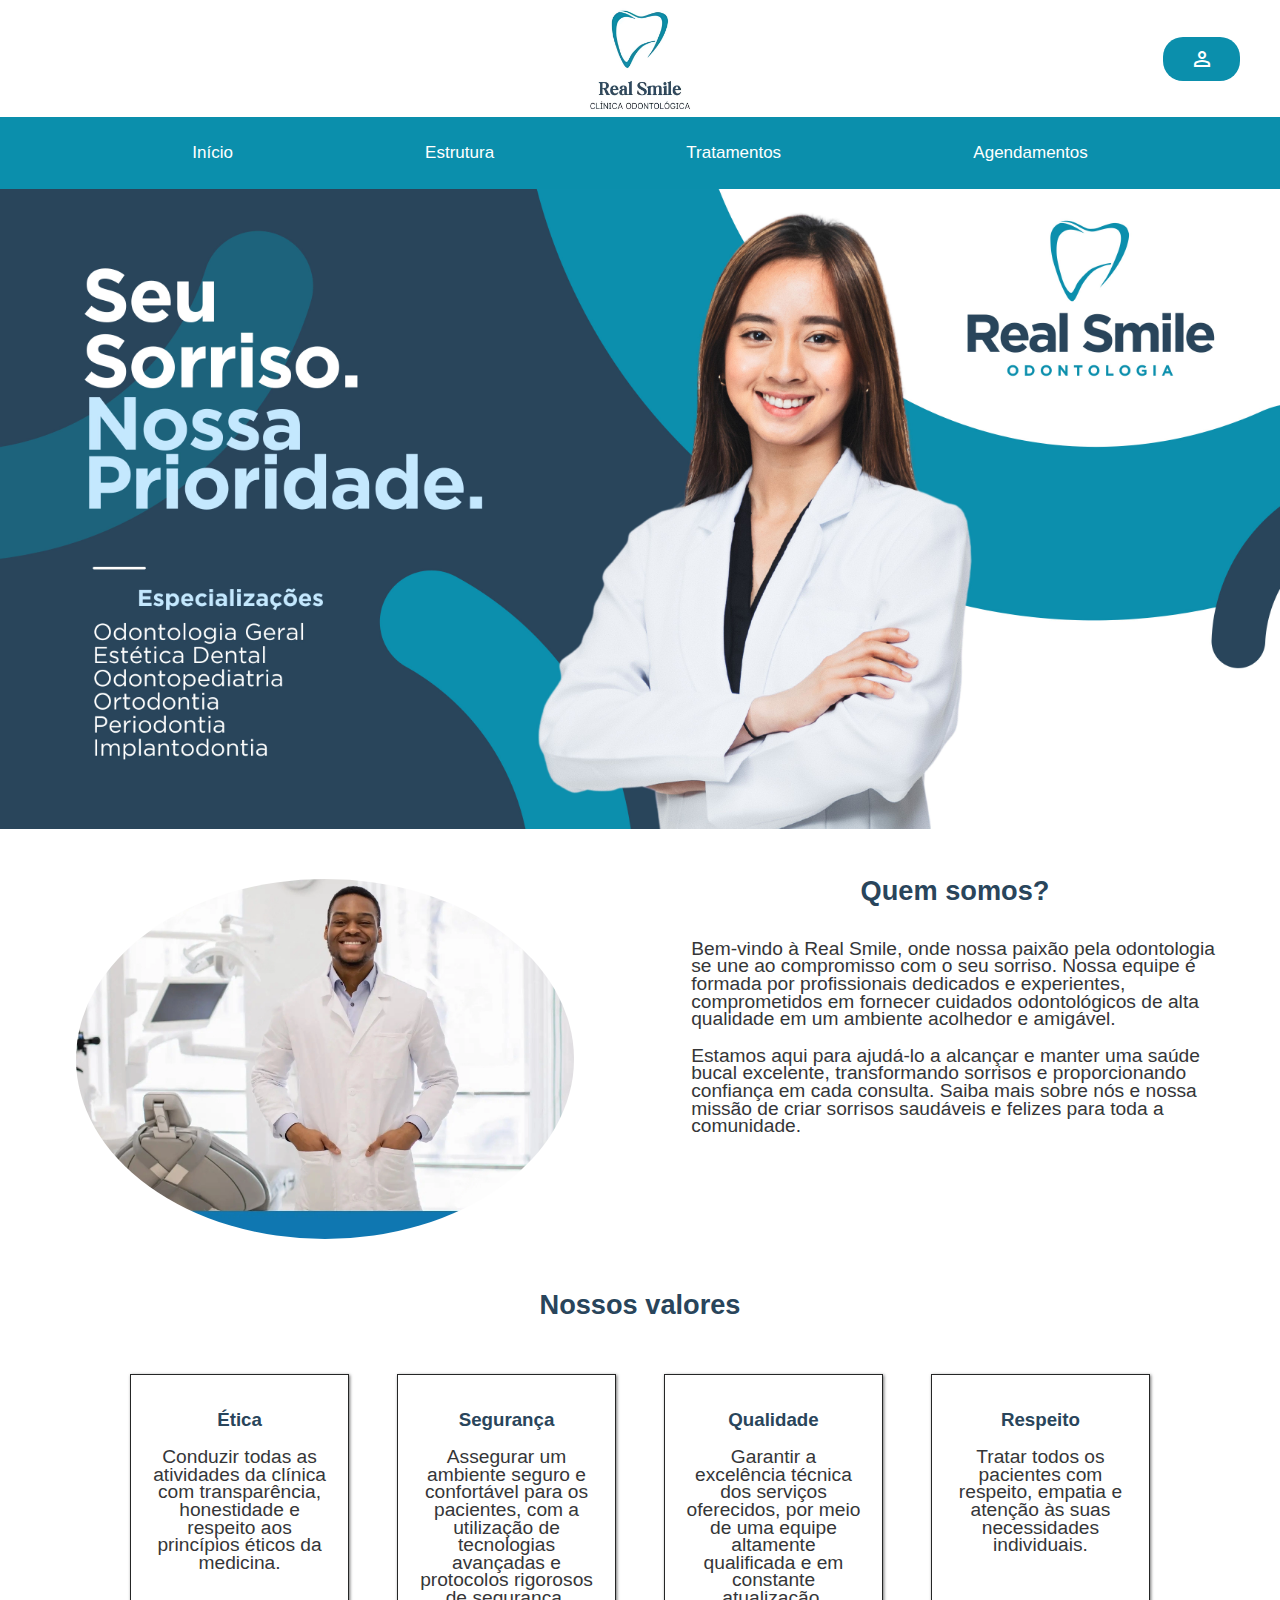
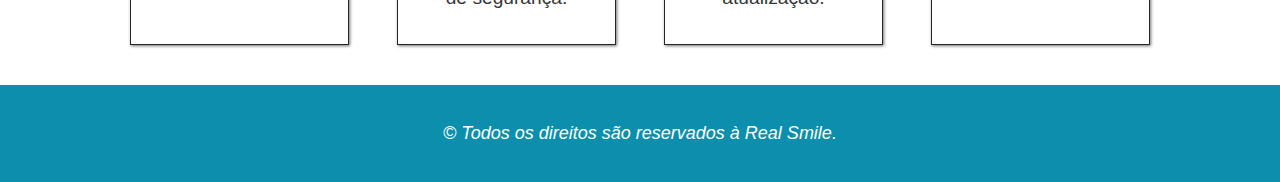
<file: index.html>
<!DOCTYPE html>
<html lang="pt-BR">
  <head>
    <meta charset="UTF-8" />
    <meta name="viewport" content="width=device-width, initial-scale=1.0" />
    <title>Real Smile Clinic</title>
    <link rel="stylesheet" href="css/index.css" />
    <link rel="stylesheet" href="css/home.css" />
    <link
      rel="stylesheet"
      href="https://fonts.googleapis.com/css2?family=Material+Symbols+Outlined:opsz,wght,FILL,GRAD@24,400,0,0"
    />
  </head>
  <body>
    <header>
      <img src="./image/logotipo.jpeg" alt="logo" />
      <a href="login.html" class="material-symbols-outlined">person</a>
    </header>
    <nav>
      <ul>
        <li><a href="#">Início</a></li>
        <li><a href="structure.html">Estrutura</a></li>
        <li><a href="treatments.html">Tratamentos</a></li>
        <li><a href="restricted/register/scheduling.php">Agendamentos</a></li>
      </ul>
    </nav>
    <main>
      <div id="banner" class="default">
        <div class="image">
          <img src="./image/banner.jpg" alt="equipe de dentistas" />
        </div>
      </div>
      <div id="whoAreWe" class="default">
        <section>
          <div class="image">
            <img src="./image/quemSomos.webp" alt="" />
          </div>
          <div class="text">
            <h2>Quem somos?</h2>
            <p>
              Bem-vindo à Real Smile, onde nossa paixão pela odontologia se une
              ao compromisso com o seu sorriso. Nossa equipe é formada por
              profissionais dedicados e experientes, comprometidos em fornecer
              cuidados odontológicos de alta qualidade em um ambiente acolhedor
              e amigável.
            </p>
            <p>
              Estamos aqui para ajudá-lo a alcançar e manter uma saúde bucal
              excelente, transformando sorrisos e proporcionando confiança em
              cada consulta. Saiba mais sobre nós e nossa missão de criar
              sorrisos saudáveis e felizes para toda a comunidade.
            </p>
          </div>
        </section>
      </div>
      <div id="cards" class="default text">
        <h2>Nossos valores</h2>
        <section>
          <div class="grid-container">
            <div class="grid-item">
              <h3>Ética</h3>
              <p>
                Conduzir todas as atividades da clínica com transparência,
                honestidade e respeito aos princípios éticos da medicina.
              </p>
            </div>
            <div class="grid-item">
              <h3>Segurança</h3>
              <p>
                Assegurar um ambiente seguro e confortável para os pacientes,
                com a utilização de tecnologias avançadas e protocolos rigorosos
                de segurança.
              </p>
            </div>
            <div class="grid-item">
              <h3>Qualidade</h3>
              <p>
                Garantir a excelência técnica dos serviços oferecidos, por meio
                de uma equipe altamente qualificada e em constante atualização.
              </p>
            </div>
            <div class="grid-item">
              <h3>Respeito</h3>
              <p>
                Tratar todos os pacientes com respeito, empatia e atenção às
                suas necessidades individuais.
              </p>
            </div>
          </div>
        </section>
      </div>
    </main>
    <footer>
      <address>
        <p>&copy; Todos os direitos são reservados à Real Smile.</p>
      </address>
    </footer>
  </body>
</html>
</file>
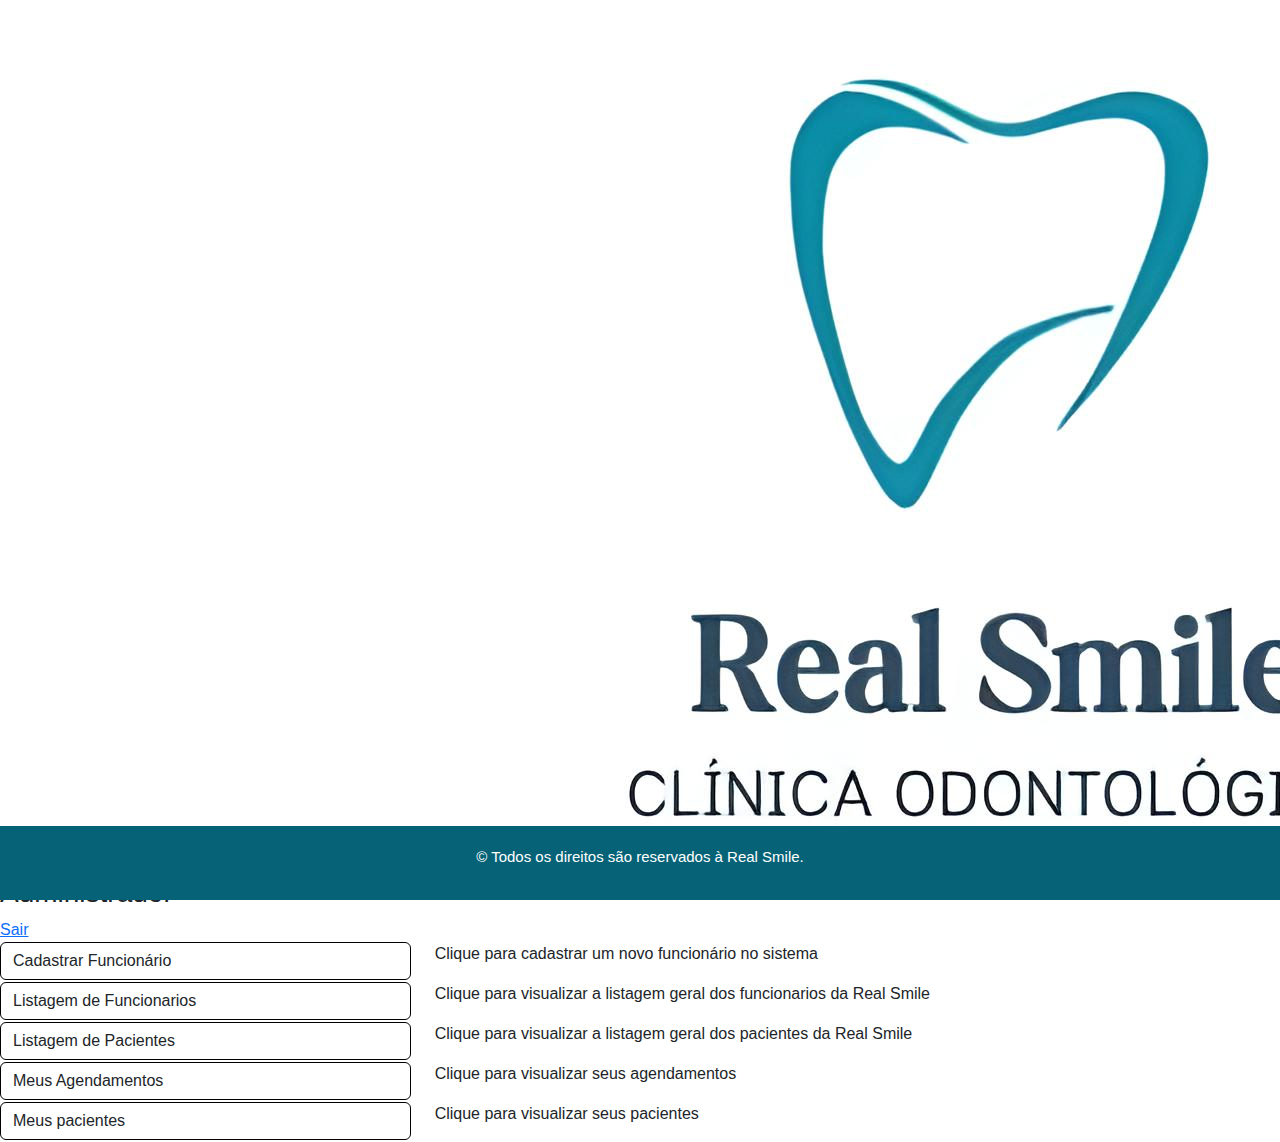
<file: restricted/index.html>
<!DOCTYPE html>
<html lang="pt-BR">
<head>
  <meta charset="UTF-8">
  <meta name="viewport" content="width=device-width, initial-scale=1.0">
  <title>Restrita</title>
  <link rel="stylesheet" href="css/index.css">
  <link href="https://cdn.jsdelivr.net/npm/bootstrap@5.3.3/dist/css/bootstrap.min.css" rel="stylesheet" integrity="sha384-QWTKZyjpPEjISv5WaRU9OFeRpok6YctnYmDr5pNlyT2bRjXh0JMhjY6hW+ALEwIH" crossorigin="anonymous">
</head>
<body>
  <header>
    <div>
      <img src="../image/logotipo.jpeg" alt="logo">
    </div>
    <div class="divh3">
      <h3>Administrador</h3>
    </div>
    <div class="divLink">
      <a href="../index.html">Sair</a>
    </div>
  </header>
  <main>
    <div id="buttons">
      <div class="row">
        <div class="col-12 col-md-4 divBtn">
          <a href="register/employeeRegistration.html" class="btn">Cadastrar Funcionário</a>
        </div>
        <div class="col-12 col-md-8 divDesc">
          <p>Clique para cadastrar um novo funcionário no sistema</p>
        </div>
      </div>
      <div class="row">
        <div class="col-12 col-md-4 divBtn">
          <a href="./listing/listOfEmployees.php" class="btn">Listagem de Funcionarios</a>
        </div>
        <div class="col-12 col-md-8 divDesc">
          <p>Clique para visualizar a listagem geral dos funcionarios da Real Smile</p>
        </div>
      </div>
      <div class="row">
        <div class="col-12 col-md-4 divBtn">
          <a href="./listing/listOfPatients.php" class="btn">Listagem de Pacientes</a>
        </div>
        <div class="col-12 col-md-8 divDesc">
          <p>Clique para visualizar a listagem geral dos pacientes da Real Smile</p>
        </div>
      </div>
      <div class="row">
        <div class="col-12 col-md-4 divBtn">
          <a href="./listing/listOfSchedulings.php" class="btn">Meus Agendamentos</a>
        </div>
        <div class="col-12 col-md-8 divDesc">
          <p>Clique para visualizar seus agendamentos</p>
        </div>
      </div>
      <div class="row">
        <div class="col-12 col-md-4 divBtn">
          <a href="./listing/listOfSpecificPatients.php" class="btn">Meus pacientes</a>
        </div>
        <div class="col-12 col-md-8 divDesc">
          <p>Clique para visualizar seus pacientes</p>
        </div>
      </div>
    </div>
  </main>
  <footer>
    <address>
      <p>&copy; Todos os direitos são reservados à Real Smile.</p>
    </address>
  </footer>
</body>
</html>
</file>
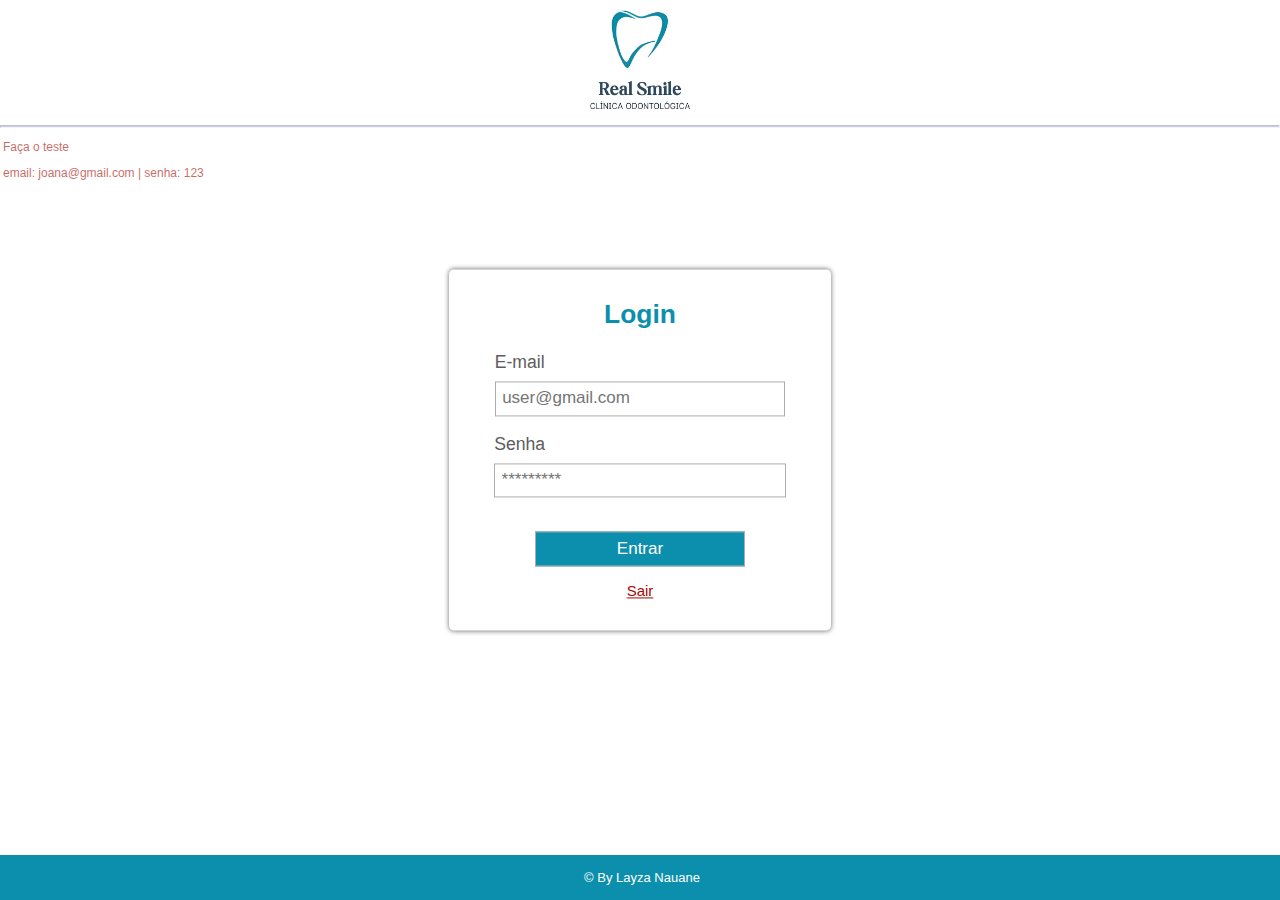
<file: login.html>
<!DOCTYPE html>
<html lang="pt-br">
<head>
  <meta charset="UTF-8">
  <meta name="viewport" content="width=device-width, initial-scale=1.0">
  <title>Login</title>
  <link rel="stylesheet" href="css/index.css">
  <link rel="stylesheet" href="css/login.css">
  <link rel="stylesheet" href="https://fonts.googleapis.com/css2?family=Material+Symbols+Outlined:opsz,wght,FILL,GRAD@24,400,0,0">
</head>
<body>
  <header>
    <img src="image/logotipo.jpeg" alt="logo">
  </header>
  <hr>
  <main>
    <h2>Login</h2>
    <form id="formLogin">
      <div>
        <label for="email" class="labels">E-mail</label>
        <input type="email" name="email" id="email" class="inputs" placeholder="user@gmail.com">
      </div>
      <div>
        <label for="password" class="labels">Senha</label>
        <input type="password" name="password" id="password" class="inputs" placeholder="*********">
      </div>
      <input class="inputSubmit" type="submit" name="submit" value="Entrar">
      <a href="index.html">Sair</a>
      <span class="validationSpan"></span>
    </form>
  </main>
  <div class="modal">
      <p>Faça o teste</p>
      <span>email: joana@gmail.com | senha: 123</span>
    </div>
  <footer>
    <p>&copy By Layza Nauane</p>
  </footer>
  <script src="js/login.js"></script>
</body>
</html>
</file>
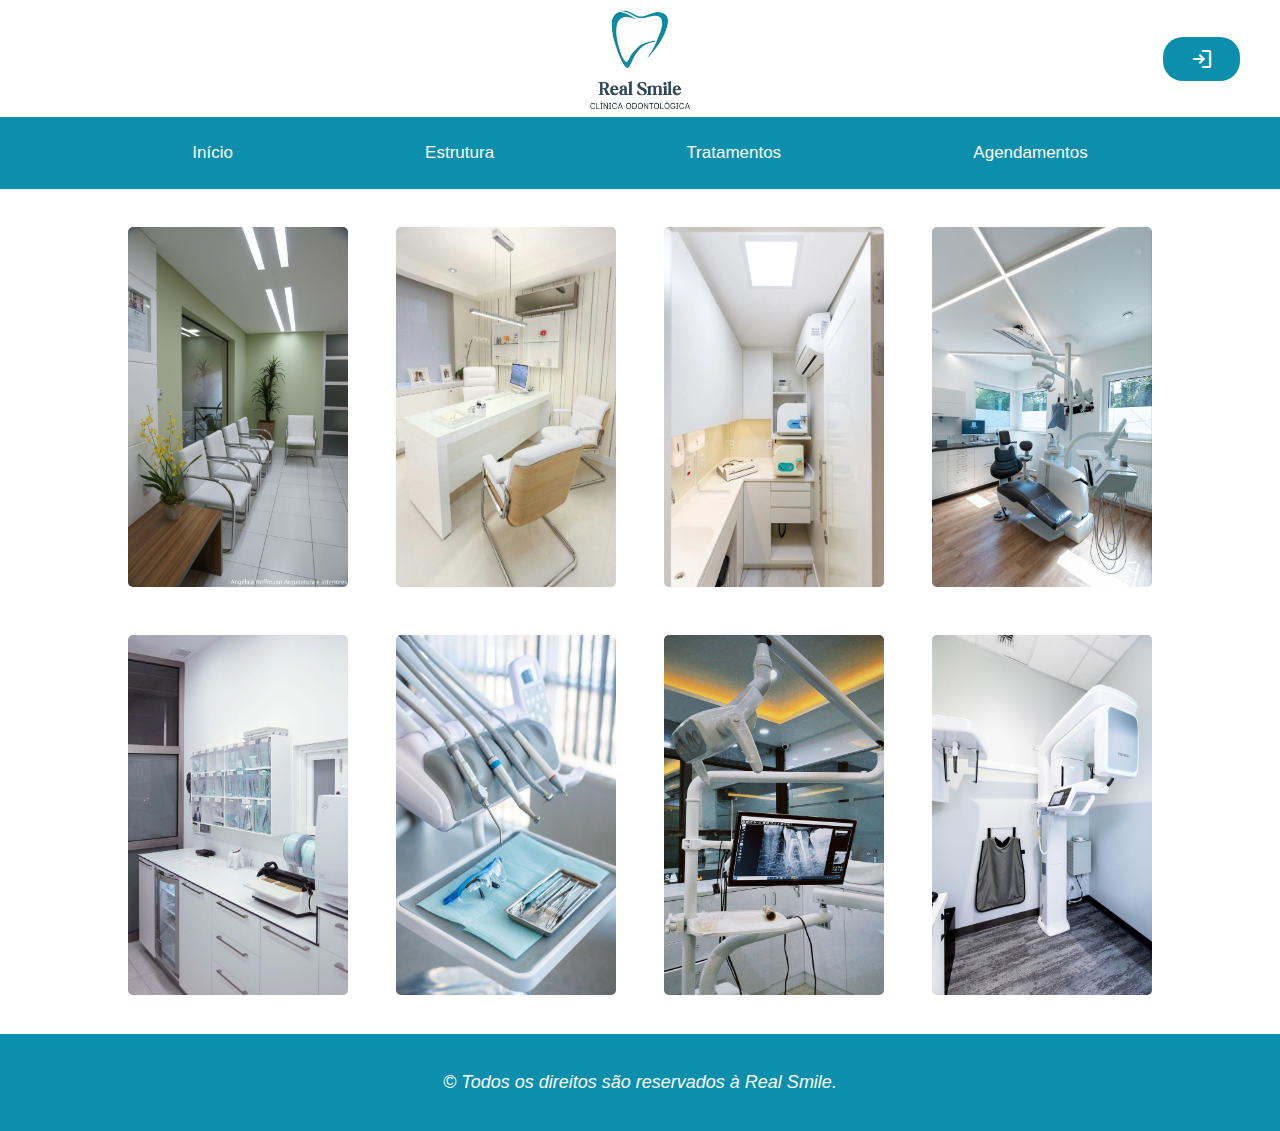
<file: structure.html>
<!DOCTYPE html>
<html lang="pt-BR">
  <head>
    <meta charset="UTF-8" />
    <meta name="viewport" content="width=device-width, initial-scale=1.0" />
    <title>Real Smile Clinic</title>
    <link rel="stylesheet" href="css/index.css" />
    <link rel="stylesheet" href="css/structure.css" />
    <!-- Bootstrap CSS -->
    <link
      href="https://cdn.jsdelivr.net/npm/bootstrap@5.0.0-alpha3/dist/css/bootstrap.min.css"
      rel="stylesheet"
      integrity="sha384-CuOF+2SnTUfTwSZjCXf01h7uYhfOBuxIhGKPbfEJ3+FqH/s6cIFN9bGr1HmAg4fQ"
      crossorigin="anonymous"
    />

    <link
      rel="stylesheet"
      href="https://fonts.googleapis.com/css2?family=Material+Symbols+Outlined:opsz,wght,FILL,GRAD@24,400,0,0"
    />
  </head>
  <body>
    <header>
      <img src="./image/logotipo.jpeg" alt="logo" />
      <a href="login.html" class="material-symbols-outlined">login</a>
    </header>
    <nav>
      <ul>
        <li><a href="index.html">Início</a></li>
        <li><a href="#">Estrutura</a></li>
        <li><a href="treatments.html">Tratamentos</a></li>
        <li><a href="restricted/register/scheduling.php">Agendamentos</a></li>
      </ul>
    </nav>
    <main>
      <div class="gridContainer">
        <img src="image/estrutura4.jpeg" alt="" />
        <img src="image/estrutura3.jpeg" alt="" />
        <img src="image/estrutura5.jpeg" alt="" />
        <img src="image/estrutura1.jpeg" alt="" />
        <img src="image/estrutura6.jpeg" alt="" />
        <img src="image/estrutura8.jpeg" alt="" />
        <img src="image/estrutura9.jpeg" alt="" />
        <img src="image/estrutura10.jpeg" alt="" />
      </div>
    </main>
    <footer>
      <address>
        <p>&copy; Todos os direitos são reservados à Real Smile.</p>
      </address>
    </footer>
  </body>
</html>
</file>
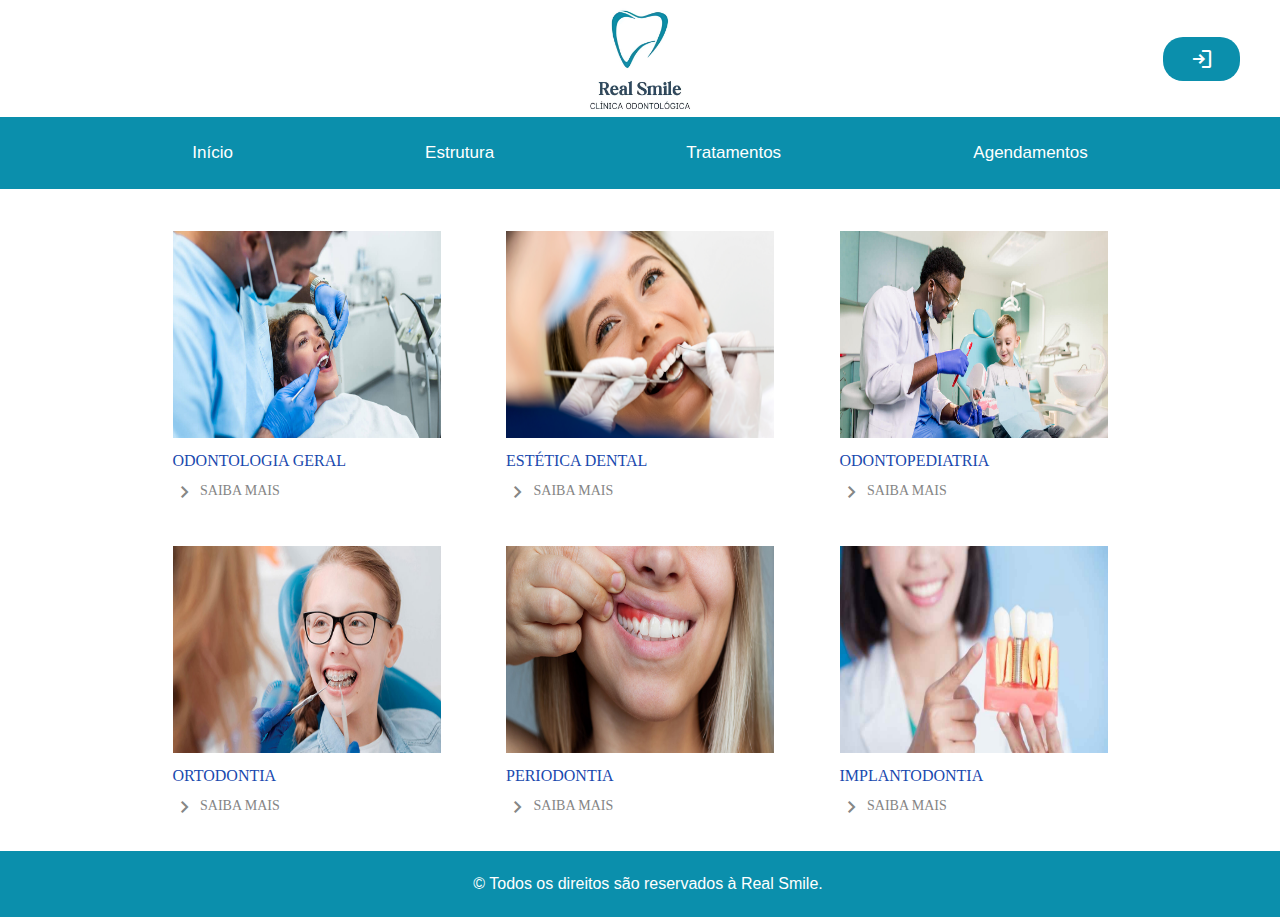
<file: treatments.html>
<!DOCTYPE html>
<html lang="pt-BR">
  <head>
    <meta charset="UTF-8" />
    <meta name="viewport" content="width=device-width, initial-scale=1.0" />
    <title>Real Smile Clinic</title>
    <link rel="stylesheet" href="css/index.css" />
    <link rel="stylesheet" href="css/treatments.css" />
    <link
      rel="stylesheet"
      href="https://fonts.googleapis.com/css2?family=Material+Symbols+Outlined:opsz,wght,FILL,GRAD@24,400,0,0"
    />
    <link
      rel="stylesheet"
      href="https://fonts.googleapis.com/css2?family=Material+Symbols+Outlined:opsz,wght,FILL,GRAD@24,400,0,0"
    />
  </head>
  <body>
    <header>
      <img src="./image/logotipo.jpeg" alt="logo" />
      <a href="login.html" class="material-symbols-outlined">login</a>
    </header>
    <nav>
      <ul>
        <li><a href="index.html">Início</a></li>
        <li><a href="structure.html">Estrutura</a></li>
        <li><a href="#">Tratamentos</a></li>
        <li><a href="restricted/register/scheduling.php">Agendamentos</a></li>
      </ul>
    </nav>
    <main>
      <div class="container">
        <div class="card">
          <img src="image/odontologiaGeral.jpg" alt="" />
          <h2>Odontologia Geral</h2>
          <div class="description">
            <i class="material-symbols-outlined">chevron_right</i>
            <span>Saiba mais</span>
          </div>
          <div id="odontologia" class="modal">
            <p>
              Lorem ipsum dolor sit amet consectetur adipisicing elit.
              Consectetur repudiandae tempora, at deleniti voluptate ullam
              eligendi molestiae ut sed voluptatem, nobis magnam provident
              commodi aut totam consequuntur et libero qui!
            </p>
            <a href="restricted/scheduling/scheduling.php">Agendar consulta</a>
          </div>
        </div>
        <div class="card">
          <img src="image/esteticaDental.png" alt="" />
          <h2>Estética Dental</h2>
          <div class="description">
            <i class="material-symbols-outlined">chevron_right</i>
            <span>Saiba mais</span>
          </div>
          <div id="esteticaDental" class="modal">
            <p>
              Lorem, ipsum dolor sit amet consectetur adipisicing elit.
              Explicabo corrupti, cum quidem, quis odio officiis, perferendis
              illo omnis eum totam repellat iusto impedit. Ad laudantium eaque
              quisquam molestiae placeat repudiandae?
            </p>
            <a href="restricted/scheduling/scheduling.php">Agendar consulta</a>
          </div>
        </div>
        <div class="card">
          <img src="image/odontopediatria.jpg" alt="" />
          <h2>Odontopediatria</h2>
          <div class="description">
            <i class="material-symbols-outlined">chevron_right</i>
            <span>Saiba mais</span>
          </div>
          <div id="odontopediatria" class="modal">
            <p>
              Lorem, ipsum dolor sit amet consectetur adipisicing elit.
              Explicabo corrupti, cum quidem, quis odio officiis, perferendis
              illo omnis eum totam repellat iusto impedit. Ad laudantium eaque
              quisquam molestiae placeat repudiandae?
            </p>
            <a href="restricted/scheduling/scheduling.php">Agendar consulta</a>
          </div>
        </div>
        <div class="card">
          <img src="image/ortodontia.jpg" alt="" />
          <h2>Ortodontia</h2>
          <div class="description">
            <i class="material-symbols-outlined">chevron_right</i>
            <span>Saiba mais</span>
          </div>
          <div id="ortodontia" class="modal">
            <p>
              Lorem, ipsum dolor sit amet consectetur adipisicing elit.
              Explicabo corrupti, cum quidem, quis odio officiis, perferendis
              illo omnis eum totam repellat iusto impedit. Ad laudantium eaque
              quisquam molestiae placeat repudiandae?
            </p>
            <a href="restricted/scheduling/scheduling.php">Agendar consulta</a>
          </div>
        </div>
        <div class="card">
          <img src="image/periontologia.jpg" alt="" />
          <h2>Periodontia</h2>
          <div class="description">
            <i class="material-symbols-outlined">chevron_right</i>
            <span>Saiba mais</span>
          </div>
          <div id="periodontia" class="modal">
            <p>
              Lorem, ipsum dolor sit amet consectetur adipisicing elit.
              Explicabo corrupti, cum quidem, quis odio officiis, perferendis
              illo omnis eum totam repellat iusto impedit. Ad laudantium eaque
              quisquam molestiae placeat repudiandae?
            </p>
            <a href="restricted/scheduling/scheduling.php">Agendar consulta</a>
          </div>
        </div>
        <div class="card">
          <img src="image/implantodontia.jpg" alt="" />
          <h2>Implantodontia</h2>
          <div class="description">
            <i class="material-symbols-outlined">chevron_right</i>
            <span>Saiba mais</span>
          </div>
          <div id="implantodontia" class="modal">
            <p>
              Lorem, ipsum dolor sit amet consectetur adipisicing elit.
              Explicabo corrupti, cum quidem, quis odio officiis, perferendis
              illo omnis eum totam repellat iusto impedit. Ad laudantium eaque
              quisquam molestiae placeat repudiandae?
            </p>
            <a href="restricted/scheduling/scheduling.php">Agendar consulta</a>
          </div>
        </div>
      </div>
    </main>
    <footer>
      <p>&copy; Todos os direitos são reservados à Real Smile.</p>
    </footer>

    <script src="js/treatments.js"></script>
  </body>
</html>
</file>
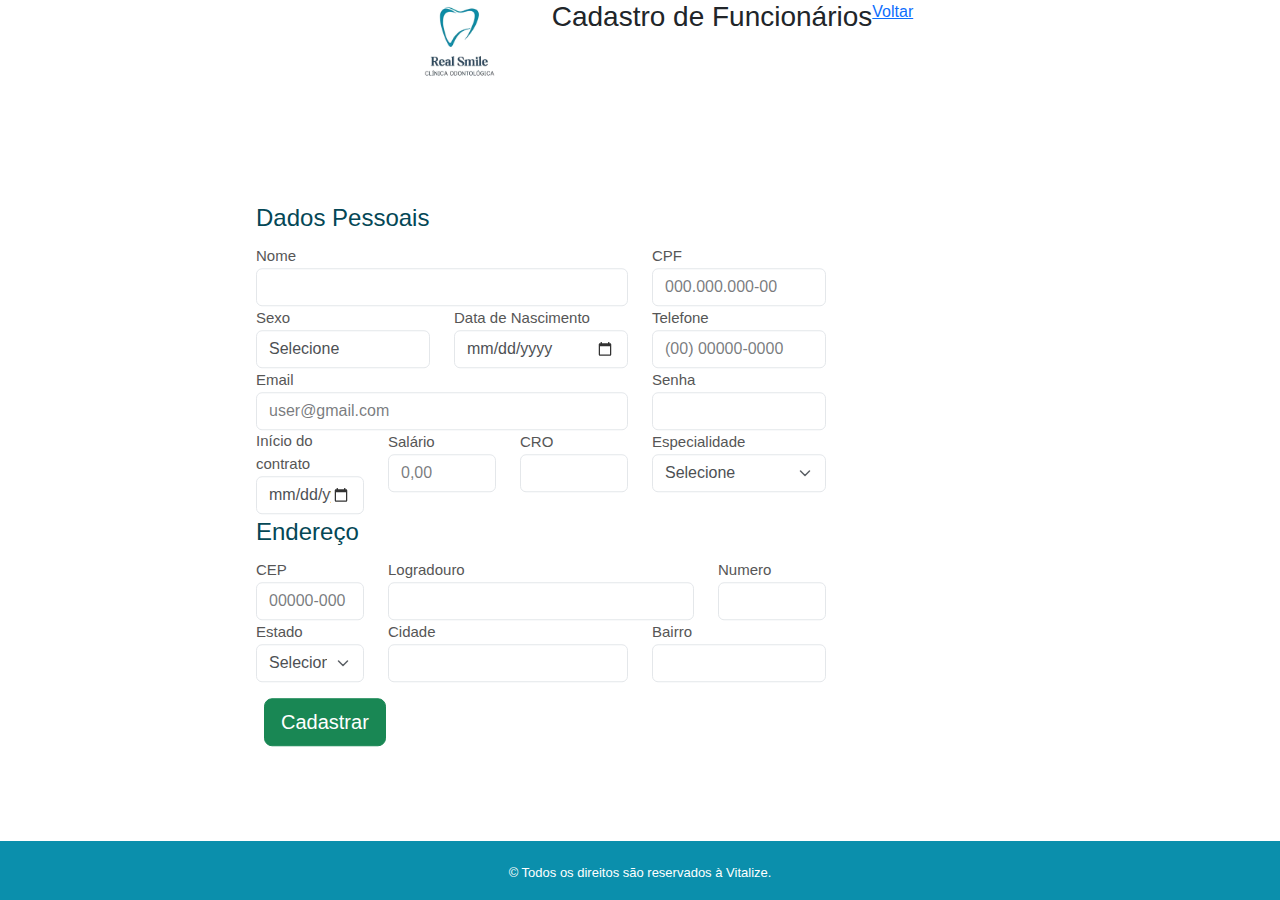
<file: restricted/register/employeeRegistration.html>
<!-- <?php

session_start();

$email = $_SESSION['user'] ?? "";

if(trim($email) == "")
    header("location: ../../login.html");

?> -->

<!DOCTYPE html>
<html lang="pt-br">
<head>
    <meta charset="UTF-8">
    <meta name="viewport" content="width=device-width, initial-scale=1.0">
    <title>Restrita</title>

    <!-- Links CSS -->
    <link rel="stylesheet" href="../css/index.css">
    <link rel="stylesheet" href="../css/register.css">
    <!-- Bootstrap -->
    <link href="https://cdn.jsdelivr.net/npm/bootstrap@5.3.3/dist/css/bootstrap.min.css" rel="stylesheet" integrity="sha384-QWTKZyjpPEjISv5WaRU9OFeRpok6YctnYmDr5pNlyT2bRjXh0JMhjY6hW+ALEwIH" crossorigin="anonymous">
</head>
<body>
  <header>
    <div>
      <img src="../../image/logotipo.jpeg" alt="logo">
    </div>
    <div class="divh3">
      <h3>Cadastro de Funcionários</h3>
    </div>
    <div class="divLink">
      <a href="../index.html">Voltar</a>
    </div>
  </header>
  <main class="container">  
      <form id="registrationForm" action="registerControll.php" method="POST">
          <fieldset>
              <legend>Dados Pessoais</legend>
              <div class="row">
                <div class="form-group col-9 col-md-6">
                  <label for="username">Nome</label>
                  <input type="text" name="username" id="username" class="form-control">
                </div>
                <div class="form-group col-9 col-md-3">
                  <label for="cpf">CPF</label>
                  <input type="text" name="cpf" id="cpf" class="form-control" placeholder="000.000.000-00">
                </div> 
              </div>
              <div class="row">
                <div class="form-group col-9 col-md-3">
                  <label for="sex">Sexo</label>
                  <select name="sex" id="sex" class="form-control">
                      <option value="">Selecione</option>
                      <option value="M">Masculino</option>
                      <option value="F">Feminino</option>
                      <option value="N">Prefiro não informar</option>
                  </select>
                </div>
                <div class="form-group col-9 col-md-3">
                  <label for="birthday">Data de Nascimento</label>
                  <input type="date" name="birthday" id="birthday" class="form-control">
                </div>
                <div class="form-group col-9 col-md-3">
                  <label for="phone">Telefone</label>
                  <input type="tel" name="phone" id="phone" class="form-control" placeholder="(00) 00000-0000" pattern="[0-9]{2} [0-9]{5}-[0-9]{4}">
                </div>
              </div>
              <div class="row">
                <div class="form-group col-9 col-md-6">
                  <label for="email">Email</label>
                  <input type="email" name="email" id="email" class="form-control" placeholder="user@gmail.com">
                </div>
                <div class="form-group col-9 col-md-3">
                  <label for="password">Senha</label>
                  <input type="password" name="password" id="password" class="form-control">
                </div>
              </div>
              <div class="row">
                <div class="form-group col-9 col-md-2">
                  <label for="hiringDate">Início do contrato</label>
                  <input type="date" name="hiringDate" id="hiringDate" class="form-control">
                </div>
                <div class="form-group col-9 col-md-2">
                  <label for="wage">Salário</label>
                  <input type="number" name="wage" id="wage" class="form-control" step=".01" placeholder="0,00">
                </div>
                <div class="form-group col-9 col-md-2 medico">
                    <label for="cro">CRO</label>
                    <input type="text" class="form-control" name="cro" id="cro">
                  </div>
                  <div class="form-group col-9 col-md-3 medico">
                    <label for="specialty">Especialidade</label>
                    <select name="specialty" id="specialty" class="form-select">
                      <option value="">Selecione</option>
                      <option value="odontologia">Odontologia Geral</option>
                      <option value="estetica">Estética Dental</option>
                      <option value="odontopediatria">Odontopediatria</option>
                      <option value="ortodontia">Ortodontia</option>
                      <option value="periodontia">Periodontia</option>
                      <option value="implantodontia">Implantodontia</option>
                    </select>
                  </div>
              </div>
          </fieldset>
          <fieldset>
              <legend>Endereço</legend>
              <div class="row">
                <div class="form-group col-9 col-md-2">
                    <label for="cep">CEP</label>
                    <input type="text" name="cep" id="cep" class="form-control" placeholder="00000-000" pattern="[0-9]{5}-[0-9]{3}">
                </div>
                <div class="form-group col-9 col-md-5">
                    <label for="street">Logradouro</label>
                    <input type="text" name="street" id="street" class="form-control">
                </div>
                <div class="form-group col-9 col-md-2">
                    <label for="houseNumber">Numero</label>
                    <input type="text" name="houseNumber" id="houseNumber" class="form-control">
                </div>
              </div>
              <div class="row">
                <div class="form-group col-9 col-md-2">
                  <label for="state">Estado</label>
                  <select name="state" id="state" class="form-select">
                    <option value="">Selecione</option>
                    <option value="AC">AC</option>
                    <option value="AL">AL</option>
                    <option value="AP">AP</option>
                    <option value="AM">AM</option>
                    <option value="BA">BA</option>
                    <option value="CE">CE</option>
                    <option value="DF">DF</option>
                    <option value="ES">ES</option>
                    <option value="GO">GO</option>
                    <option value="MA">MA</option>
                    <option value="MT">MT</option>
                    <option value="MS">MS</option>
                    <option value="MG">MG</option>
                    <option value="PA">PA</option>
                    <option value="PB">PB</option>
                    <option value="PR">PR</option>
                    <option value="PE">PE</option>
                    <option value="PI">PI</option>
                    <option value="RJ">RJ</option>
                    <option value="RN">RN</option>
                    <option value="RS">RS</option>
                    <option value="RO">RO</option>
                    <option value="RR">RR</option>
                    <option value="SC">SC</option>
                    <option value="SP">SP</option>
                    <option value="SE">SE</option>
                    <option value="TO">TO</option>
                  </select>
                </div>
                <div class="form-group col-9 col-md-4">
                  <label for="locality">Cidade</label>
                  <input type="text" name="locality" id="locality" class="form-control">
                </div>
                <div class="form-group col-9 col-md-3">
                  <label for="neighborhood">Bairro</label>
                  <input type="text" name="neighborhood" id="neighborhood" class="form-control">
                </div>
              </div>
          </fieldset>
          <div class="divBtn">
              <button class="btn btn-success btn-lg">Cadastrar</button>
          </div>
      </form>
  </main>
  <footer>
      <p>&copy; Todos os direitos são reservados à Vitalize.</p>
  </footer>
  <script src="ajax.js"></script>
  <script>
      const form = document.querySelector('#formCad');

      form.onsubmit = (e) => {
        e.preventDefault();
        alert('Funcionário cadastrado com sucesso!');
      }
  </script>
</body>
</html>
</file>
<file: css/index.css>
body {
  font-family: sans-serif;
  box-sizing: border-box;
  margin: 0;
  padding: 0;
}

header {
  background-color: #fff;
  display: flex;
  justify-content: center;
  align-items: center;
  position: relative;
}

header img {
  justify-content: center;
  align-items: center;
}

header,
header img {
  height: 13vh;
}

header a {
  background-color: #0b8fac;
  border: none;
  position: absolute;
  width: 6%;
  right: 40px;
  border-radius: 20px;
  padding: 10px 0;
  font-size: 15px;
  color: #ffff;
  text-decoration: none;
  text-align: center;
}

header a:hover {
  background-color: #056277;
  transition: background 0.5s;
}

nav {
  background-color: #0b8fac;
  position: sticky;
  top: 0;
}

nav ul {
  display: flex;
  justify-content: space-evenly;
  align-items: center;
  flex-wrap: wrap;
  margin: 0;
  padding: 0;
  height: 8vh;
}

nav ul li {
  flex-shrink: 1;
  list-style: none;
}

nav ul li a {
  text-decoration: none;
  color: #fff;
  font-size: 17px;
}

footer {
  background-color: #0b8fac;
  padding: 20px;
}

footer p {
  text-align: center;
  color: #fff;
  font-size: 18px;
}

@media(max-width: 1024px){
  header,
  header img {
    height: 10vh;
  }

  header a {
    width: 8%;
    font-size: 17px;
  }

  nav ul {
    height: 5vh;
  }

  nav ul li a {
    font-size: 16px;
  }
  
  footer {
    padding: 10px;
  }

  footer p {
    font-size: 16px;
  }
}

@media(max-width: 800px){
  header,
  header img {
    height: 9vh;
  }

  header a {
    width: 7%;
    font-size: 14px;
  }

  nav ul {
    height: 6vh;
  }
}

@media(max-width: 480px){
  header,
  header img {
    height: 8vh;
  }

  header a {
    width: 14%;
    right: 10px;
  }

  nav ul {
    height: 5vh;
  }

  nav ul li a {
    font-size:12px;
  }

  footer p {
    font-size: 14px;
  }
}
</file>
<file: css/home.css>
#banner .image {
  display: flex;
  justify-content: center;
  margin: 0;
}

#banner .image img {
  width: 100%;
}

.text {
  padding: 0 4vw;
  box-sizing: border-box;
  line-height: 1.1em;
}

.text h2{
  text-align: center;
  font-size: 1.7em;
  color: #29455b;
  padding-bottom: 2vh;
}

.text p { 
  font-size: 1.2em;
  color: #353638;
}

#whoAreWe {
  margin: 20px auto;
  padding: 10px;
}

#whoAreWe section{
  display: grid;
  grid-template-columns: repeat(2, 1fr);
  width: 100%;
  box-sizing: border-box;
}

#whoAreWe section div {
  margin: 0 auto;
}

#whoAreWe .image img {
  border-radius: 50%;
  width: 100%;
  height: 40vh;
  margin-top: 20px;
}

#cards {
  display: flex;
  flex-direction: column;
  margin: 20px auto;
  flex-wrap: wrap;
}

.grid-container {
  display: grid;
  grid-template-columns: repeat(4, 1fr);
  gap: 3em;
  justify-content: space-evenly;
  padding: 20px;
  margin: 0 5%;
}

.grid-item {
  width: 100%;
  padding: 2vh;
  text-align: center;
  justify-content: space-evenly;
  box-sizing: border-box;
  border: 1px solid #252626;
  box-shadow: 1px 1px 3px #727272;
}

.grid-item h3 {
  color: #29455b;
}

@media(max-width: 1024px){


  #whoAreWe section{
    display: flex;
    justify-content: space-evenly;
    flex-direction: column-reverse;
  }

  #whoAreWe .image {
    margin-top: 3%;
  }

  #whoAreWe .image img {
    height: 22vh;
  }

  .grid-container {
    grid-template-columns: repeat(2, 1fr);
    gap: 2.5em;
  }

  .grid-item {
    margin: 0;
    padding: 15px;
  }

  .grid-item h3 {
    font-size: 17px;
  }

  .grid-item p {
    font-size: 16px;
  }
}

@media(max-width: 768px){

  header {
    height: 9vh;
  }

  header img{
    height: 9vh;
  }

  .text h2{
    text-align: center;
    font-size: 1.4em;
    color: #29455b;
    margin-bottom: 2%;
  }

  .text p {
    font-size: 1em;
  }
}

@media(max-width: 480px){

  .default h2{
    text-align: center;
    font-size: 1.5em;
    color: #29455b;
  }

  #whoAreWe {
    margin-top: 10px;
  }

  #whoAreWe .image img {
    height: 25vh;
  }

  .text h2 {
    font-size: 1.2em;
    margin-bottom: 5%;
  }

  .text p {
    font-size: 0.8em;
  }

  .grid-container {
    grid-template-columns: repeat(1, 1fr);
    gap: 2em;
    margin: 0 auto;
    padding: 0 20%;
  }

  .grid-item h3 {
    font-size: 1em;
  }

  .grid-item p {
    font-size: 0.8em;
  }
}
</file>
<file: restricted/css/index.css>
* {
  box-sizing: border-box;
  font-family: sans-serif;
}

hr {
  padding: 0.5px;
  background-color: #aaaaf7;
  opacity: 0.6;
}

main {
  width: 100%;
}

.buttons {
  display: flex;
  flex-direction: column;
  top: 50%;
  left: 50%;
  transform: translate(-50%, -50%);
  position: absolute;
  padding: 10px 15px;
  width: 80%;
}

.buttons a:hover {
  background-color: #0f7373;
  color: #fff;
  opacity: 0.7;
  border: 1px solid #808080;
}

.buttons .row {
  border-bottom: 1px solid #ccc;
  margin-top: 10px;
}

.row a {
  border: 1px solid #000;
  display: flex;
  align-items: center;
}

.buttons .row > .divDescription{
  padding-top: 8px;
}

footer {
  display: flex;
  justify-content: center;
  position: fixed;
  width: 100%;
  bottom: 0;
  background-color: #056277;
  padding: 0;
}

footer p {
  color: #fff;
  font-size: 15px;
  padding-top: 20px;
}

@media (max-width: 780px){

  .divBtn a,
  .divDescription p {
    font-size: 15px;
  }
}

@media(max-width: 480px){

  .divBtn a,
  .divDescription p {
    justify-content: center;
    text-align: center;
    font-size: 14px;
  }

  footer {
    padding: 0px;
  }

  footer p {
    font-size: 14px;
  }
}
</file>
<file: css/login.css>
main {
  width: 350px;
  padding: 0.5rem 1rem 1rem;
  display: flex;
  flex-direction: column;
  border-radius: 0.3rem;
  color: #5d5d5d;
  font-size: 1.1rem;
  top: 50%;
  left: 50%;
  transform: translate(-50%, -50%);
  position: absolute;
  box-shadow: 0 0 5px #6d6d6d;
  font-family: Verdana, Arial, sans-serif;
}

h2 {
  text-align: center;
  color: #0b8fac;
}

hr {
  padding: 0.5px;
  background-color: #aaaaf7;
  opacity: 0.6;
}

form {
  display: flex;
  flex-direction: column;
  justify-content: center;
  align-items: center;
}

form a {
  color: #a50802;
  font-size: 15px;
} 

div {
  margin-bottom: 10px;
}

.inputs:focus {
  border: 2px solid #0b8fac;
}

.inputs {
  width: 100%; 
  margin: 0.5rem 0;
}

.validationSpan {
  color: red;
  font-size: 14px;
  margin-top: 15px;
}

.inputSubmit {
  width: 60%;
  margin: 1rem;
  background-color: #0b8fac;
  color: #fff;
  cursor: pointer;
  border: 1px solid #011c22;
}

.inputSubmit:hover {
  background-color: #056277;
  transition: background 0.5s;
}

.inputs, .inputSubmit{
  font-size: 17px;
  padding: 0.4rem;
  outline: none;
  border: 0.5px solid #aeacac;
  box-sizing: border-box;
}

.material-symbols-outlined {
  vertical-align: middle;
}

#loginFailMsg {
  display: none;
}

.modal {
  width: 350px;
  font-size: 12px;
  margin-left: 3px;
  color: #a50802;
  opacity: 0.6;
}

footer {
  background-color: #0b8fac;
  padding: 2px;
  position: fixed;
  width: 100%;
  bottom: 0;
  left: 0;
}

footer p {
  text-align: center;
  color: #fff;
  font-size: 13px;
}

@media (max-width: 1024px){
  header,
  header img {
    height: 9vh;
  }

  footer {
    padding: 6px;
  }

  footer p {
    font-size: 14px;
  }
}

@media (max-width: 720px){
  main {
    width: 300px;
    padding: 0.5rem 2rem 2rem;
  }
}

@media (max-width: 480px){
  main {
    width: 65%;
  }
}

@media (max-width: 375px){

  main {
    width: 70%;
    padding: 0.5rem 1.5rem 1.5rem;
  }
}
</file>
<file: css/structure.css>
main {
  display: flex;
  width: 80%;
  margin: 3% auto;
  justify-content: center;
  box-sizing: border-box;
}

.gridContainer {
  display: grid;
  grid-template-columns: repeat(4, 1fr);
  gap: 3em;
}

.gridContainer img {
  width: 100%;
  height: 40vh;
  border-radius: 5px;
}

@media(max-width: 1024px){
  .gridContainer {
    grid-template-columns: repeat(2, 1fr);
  }

  .gridContainer img {
    height: 27vh;
  }
}

@media(max-width: 720px){
  .gridContainer img {
    height: 25vh;
  }
}

@media(max-width: 480px){
  .gridContainer img {
    height: 20vh;
  }
}
</file>
<file: css/treatments.css>
body {
  font-family: sans-serif;
  box-sizing: border-box;
}

.container {  
  display: flex;
  justify-content: space-evenly;
  flex-wrap: wrap;
  padding: 1em;
  margin: 0 auto;
  max-width: 80%;
}

.card {
  padding: 1em;
  max-width: 300px;
  margin: 10px 5px 0px;
  box-sizing: border-box;
}

.card img {
  width: 100%;
  height: 23vh;
}

.card h2 {
  font-family: "Museo1";
  font-size: 16px;
  font-weight: 400;
  text-transform: uppercase;
  padding: 0;
  margin: 10px 0;
  color: #1949ae;
}

.material-symbols-outlined {
  vertical-align: middle;
}

.description {
  font-family: "Museo1";
  font-size: 14px;
  text-decoration: none;
  text-transform: uppercase;
  color: #858585;
}

.description span {
  cursor: pointer;
}

.description span:hover {
  transition: 0.5s;
  color: #2b2a2a;
}

.modal a {
  text-decoration: none;
  color: #fff;
  background-color: #0b778f;
  border: 1px solid #29455b;
  padding: 3px;
  font-size: 14px;
  border-radius: 5px;
  box-shadow: 1px 1px 2px #29455b;
}

.modal a:hover {
  background-color: #056279;
}

.modal {
  max-width: 300px;
  color: #858585;
  display: none;
}

.modal.visible {
  display: block;
}

footer {
  width: 100%;
  padding: 8px;
}

footer p {
  font-size: 16px;
}

@media (max-width: 1024px){
  .card img {
    height: 15vh;
  }

  h2, 
  .description {
    font-size: 14px;
  }

  .card h2 ~ span {
    font-size: 12px;
  }
}

@media (max-width: 800px){
  .card img {
    height: 15vh;
  }

  footer {
    position: relative;
  }
}

@media (max-width: 480px){
  .card img {
    height: 18vh;
  }

  .card h2, .description {
    font-size: 14px;
  }

  .modal p {
    font-size: 14px;
  }
}
</file>
<file: restricted/css/register.css>
body {
  box-sizing: border-box;
}

header,
header img {
  display: flex;
  justify-content: center;
  height: 9vh;
  background-color: #fff;
}

hr {
  padding: 0.2px;
  background-color: #aaaaf7;
  opacity: 0.6;
}

main {
  display: flex;
  justify-content: center;
  width: 100%;
}

form {
  width: 60%;
  padding: 20px 0px 10px;
  margin-top: 2vh;
  top: 50%;
  left: 50%;
  transform: translate(-50%, -50%);
  position: absolute;
}

fieldset {
  border: none;
}

legend {
  font-size: 20px;
  color: #044756;
  padding-bottom: 2rem;
}

.wrapper {
  display: grid;
  grid-template-columns: repeat(12, 1fr);
  grid-column-gap: 2rem;
  grid-row-gap: 1.6rem;
}

.item {
  position: relative;
}

.item-special {
  margin-top: 1.2rem;
}

input,
select {
  width: 100%;
  border: none;
  outline: none;
  opacity: 0.8;
  background: none;
  border-bottom: 1px solid #035f74;
}

label {
  font-size: 15px;
  color: #565656;
}

.labelInput {
  top: 0px;
  left: 0px;
  transition: 0.5s;
  position: absolute;
  pointer-events: none;
}

input:focus ~ .labelInput,
input:valid ~ .labelInput {
  top: -20px;
  font-size: 13px;
  color: #0b8fac;
  font-weight: 500;
}

.col-12 {
  grid-column: span 12;
}
.col-8 {
  grid-column: span 8;
}

.col-6 {
  grid-column: span 6;
}

.col-4 {
  grid-column: span 4;
}

.col-3 {
  grid-column: span 3;
}

.btn {
  display: flex;
  justify-content: space-evenly;
  margin: 1rem 0.5rem 0rem;
}

.btn a,
.btn button {
  padding: 10px;
  color: #fff;
  cursor: pointer;
  border-radius: 10px;
  border: 1px solid #000;
  background-color: #000;
}

.btn a {
  width: 85px;
  font-size: 14px;
  text-align: center;
  text-decoration: none;
  background-color: #6d0606;
}

.btn a:hover {
  transition: 0.5s;
  background-color: #850404;
}

.btn button {
  width: 110px;
  font-size: 15px;
  background-color: #05586b;
}

.btn button:hover {
  transition: 0.5s;
  background-color: #066a80;
}

footer {
  left: 0;
  bottom: 0;
  width: 100%;
  padding: 2px;
  position: fixed;
  background-color: #0b8fac;
}

footer p {
  color: #fff;
  font-size: 13px;
  text-align: center;
}

@media (max-width: 1024px) {
  header,
  header img {
    height: 6vh;
  }

  main {
    height: 100vh;
  }

  form {
    width: 85%;
    padding: 0;
  }

  legend {
    font-size: 20px;
    padding-bottom: 2rem;
  }

  .wrapper {
    grid-column-gap: 2rem;
    grid-row-gap: 2rem;
  }

  label,
  input {
    font-size: 15px;
  }

  .btn {
    display: flex;
    justify-content: space-evenly;
    margin: 40px 10px 0px;
  }

  footer {
    padding: 6px;
    bottom: auto;
  }
}

@media (max-width: 800px) {
  form {
    width: 90%;
  }

  legend {
    font-size: 18px;
    padding-bottom: 1rem;
  }

  .wrapper {
    grid-column-gap: 1.5rem;
    grid-row-gap: 0.5rem;
  }

  .item {
    margin-top: 1.1rem;
  }

  .item-special {
    margin-top: 2.3rem;
  }

  label {
    font-size: 12px;
  }

  input,
  select {
    font-size: 11px;
  }

  input:focus ~ .labelInput,
  input:valid ~ .labelInput {
    top: -16px;
    font-size: 11px;
  }

  .col-3 {
    grid-column: span 6;
  }

  .btn {
    margin: 1.5rem 0.3rem 0rem;
  }

  footer {
    padding: 5px;
  }

  footer p {
    font-size: 12px;
  }
}

@media (max-width: 480px) {
  hr {
    padding: 0.1px;
  }

  form {
    width: 95%;
  }

  legend {
    font-size: 17px;
  }

  .wrapper {
    grid-column-gap: 0.8rem;
    grid-row-gap: 0.6rem;
  }

  label,
  input,
  select {
    font-size: 10px;
  }

  .btn a,
  .btn button {
    font-size: 13px;
    padding: 6px;
  }

  .btn a {
    width: 70px;
  }

  .btn button {
    width: 90px;
  }

  footer {
    padding: 1px;
  }
}

@media (max-width: 375px) {
  legend {
    font-size: 15px;
  }

  .item {
    margin-top: 1rem;
  }

  .item-special {
    margin-top: 2.2rem;
  }

  label,
  input,
  select {
    font-size: 9px;
  }
}
</file>
